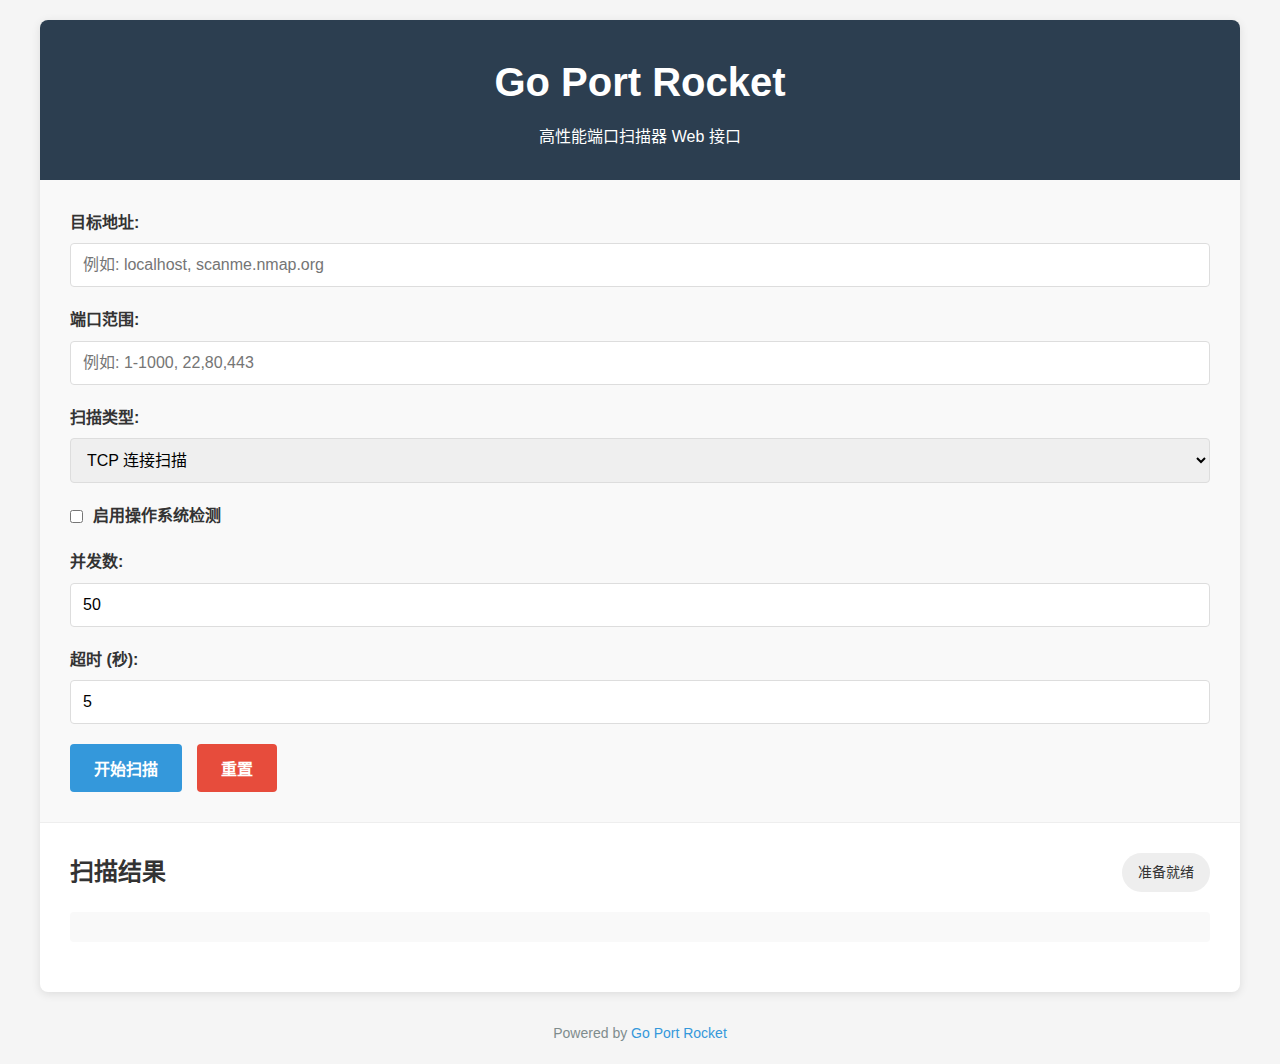
<file: examples/06_web_integration/static/index.html>
<!DOCTYPE html>
<html lang="zh-CN">
<head>
    <meta charset="UTF-8">
    <meta name="viewport" content="width=device-width, initial-scale=1.0">
    <title>Go Port Rocket - 端口扫描器</title>
    <link rel="stylesheet" href="styles.css">
</head>
<body>
    <div class="container">
        <header>
            <h1>Go Port Rocket</h1>
            <p>高性能端口扫描器 Web 接口</p>
        </header>

        <div class="form-container">
            <form id="scanForm">
                <div class="form-group">
                    <label for="target">目标地址:</label>
                    <input type="text" id="target" name="target" placeholder="例如: localhost, scanme.nmap.org" required>
                </div>

                <div class="form-group">
                    <label for="ports">端口范围:</label>
                    <input type="text" id="ports" name="ports" placeholder="例如: 1-1000, 22,80,443" required>
                </div>

                <div class="form-group">
                    <label for="scanType">扫描类型:</label>
                    <select id="scanType" name="scanType">
                        <option value="tcp">TCP 连接扫描</option>
                        <option value="syn">SYN 扫描 (需要管理员权限)</option>
                    </select>
                </div>

                <div class="form-group checkbox">
                    <input type="checkbox" id="enableOS" name="enableOS">
                    <label for="enableOS">启用操作系统检测</label>
                </div>

                <div class="form-group">
                    <label for="concurrency">并发数:</label>
                    <input type="number" id="concurrency" name="concurrency" value="50" min="1" max="1000">
                </div>

                <div class="form-group">
                    <label for="timeout">超时 (秒):</label>
                    <input type="number" id="timeout" name="timeout" value="5" min="1" max="60">
                </div>

                <div class="form-actions">
                    <button type="submit" id="scanButton">开始扫描</button>
                    <button type="reset" id="resetButton">重置</button>
                </div>
            </form>
        </div>

        <div class="results-container">
            <div class="results-header">
                <h2>扫描结果</h2>
                <div class="status" id="scanStatus">准备就绪</div>
            </div>
            
            <div class="progress-container" id="progressContainer" style="display: none;">
                <div class="progress-bar" id="progressBar"></div>
            </div>

            <div class="scan-summary" id="scanSummary"></div>
            
            <table id="resultsTable" style="display: none;">
                <thead>
                    <tr>
                        <th>端口</th>
                        <th>状态</th>
                        <th>服务</th>
                        <th>版本</th>
                    </tr>
                </thead>
                <tbody id="resultsBody">
                </tbody>
            </table>
        </div>
    </div>

    <footer>
        <p>Powered by <a href="https://github.com/cyberspacesec/go-port-rocket" target="_blank">Go Port Rocket</a></p>
    </footer>

    <script src="scripts.js"></script>
</body>
</html>
</file>
<file: examples/06_web_integration/static/styles.css>
/* 基础样式 */
* {
    box-sizing: border-box;
    margin: 0;
    padding: 0;
}

body {
    font-family: 'Segoe UI', Tahoma, Geneva, Verdana, sans-serif;
    line-height: 1.6;
    color: #333;
    background-color: #f5f5f5;
    padding: 20px;
}

.container {
    max-width: 1200px;
    margin: 0 auto;
    background-color: #fff;
    border-radius: 8px;
    box-shadow: 0 2px 10px rgba(0, 0, 0, 0.1);
    overflow: hidden;
}

/* 头部样式 */
header {
    background-color: #2c3e50;
    color: #fff;
    padding: 30px;
    text-align: center;
}

header h1 {
    margin-bottom: 10px;
    font-size: 2.5rem;
}

/* 表单样式 */
.form-container {
    padding: 30px;
    background-color: #f9f9f9;
    border-bottom: 1px solid #eee;
}

.form-group {
    margin-bottom: 20px;
}

label {
    display: block;
    margin-bottom: 8px;
    font-weight: 600;
}

input[type="text"],
input[type="number"],
select {
    width: 100%;
    padding: 12px;
    border: 1px solid #ddd;
    border-radius: 4px;
    font-size: 16px;
}

.checkbox {
    display: flex;
    align-items: center;
}

.checkbox input {
    margin-right: 10px;
}

.checkbox label {
    margin-bottom: 0;
}

.form-actions {
    display: flex;
    gap: 15px;
}

button {
    padding: 12px 24px;
    border: none;
    border-radius: 4px;
    font-size: 16px;
    font-weight: 600;
    cursor: pointer;
    transition: background-color 0.3s;
}

button[type="submit"] {
    background-color: #3498db;
    color: white;
}

button[type="submit"]:hover {
    background-color: #2980b9;
}

button[type="reset"] {
    background-color: #e74c3c;
    color: white;
}

button[type="reset"]:hover {
    background-color: #c0392b;
}

/* 结果样式 */
.results-container {
    padding: 30px;
}

.results-header {
    display: flex;
    justify-content: space-between;
    align-items: center;
    margin-bottom: 20px;
}

.status {
    padding: 8px 16px;
    background-color: #eee;
    border-radius: 20px;
    font-size: 14px;
}

.progress-container {
    height: 10px;
    background-color: #ecf0f1;
    border-radius: 5px;
    margin-bottom: 20px;
    overflow: hidden;
}

.progress-bar {
    height: 100%;
    background-color: #2ecc71;
    width: 0%;
    transition: width 0.3s ease;
}

.scan-summary {
    background-color: #f9f9f9;
    padding: 15px;
    border-radius: 4px;
    margin-bottom: 20px;
    line-height: 1.8;
}

table {
    width: 100%;
    border-collapse: collapse;
    margin-top: 20px;
}

thead {
    background-color: #3498db;
    color: white;
}

th, td {
    padding: 15px;
    text-align: left;
    border-bottom: 1px solid #ddd;
}

tbody tr:nth-child(even) {
    background-color: #f9f9f9;
}

tbody tr:hover {
    background-color: #ecf0f1;
}

/* 状态颜色 */
.open {
    color: #2ecc71;
    font-weight: bold;
}

.closed {
    color: #e74c3c;
}

.filtered {
    color: #f39c12;
}

/* 底部样式 */
footer {
    text-align: center;
    margin-top: 30px;
    color: #7f8c8d;
    font-size: 14px;
}

footer a {
    color: #3498db;
    text-decoration: none;
}

footer a:hover {
    text-decoration: underline;
}

/* 响应式调整 */
@media (max-width: 768px) {
    body {
        padding: 10px;
    }
    
    header {
        padding: 20px;
    }
    
    header h1 {
        font-size: 2rem;
    }
    
    .form-container, .results-container {
        padding: 20px;
    }
    
    .form-actions {
        flex-direction: column;
    }
    
    button {
        width: 100%;
        margin-bottom: 10px;
    }
}
</file>
